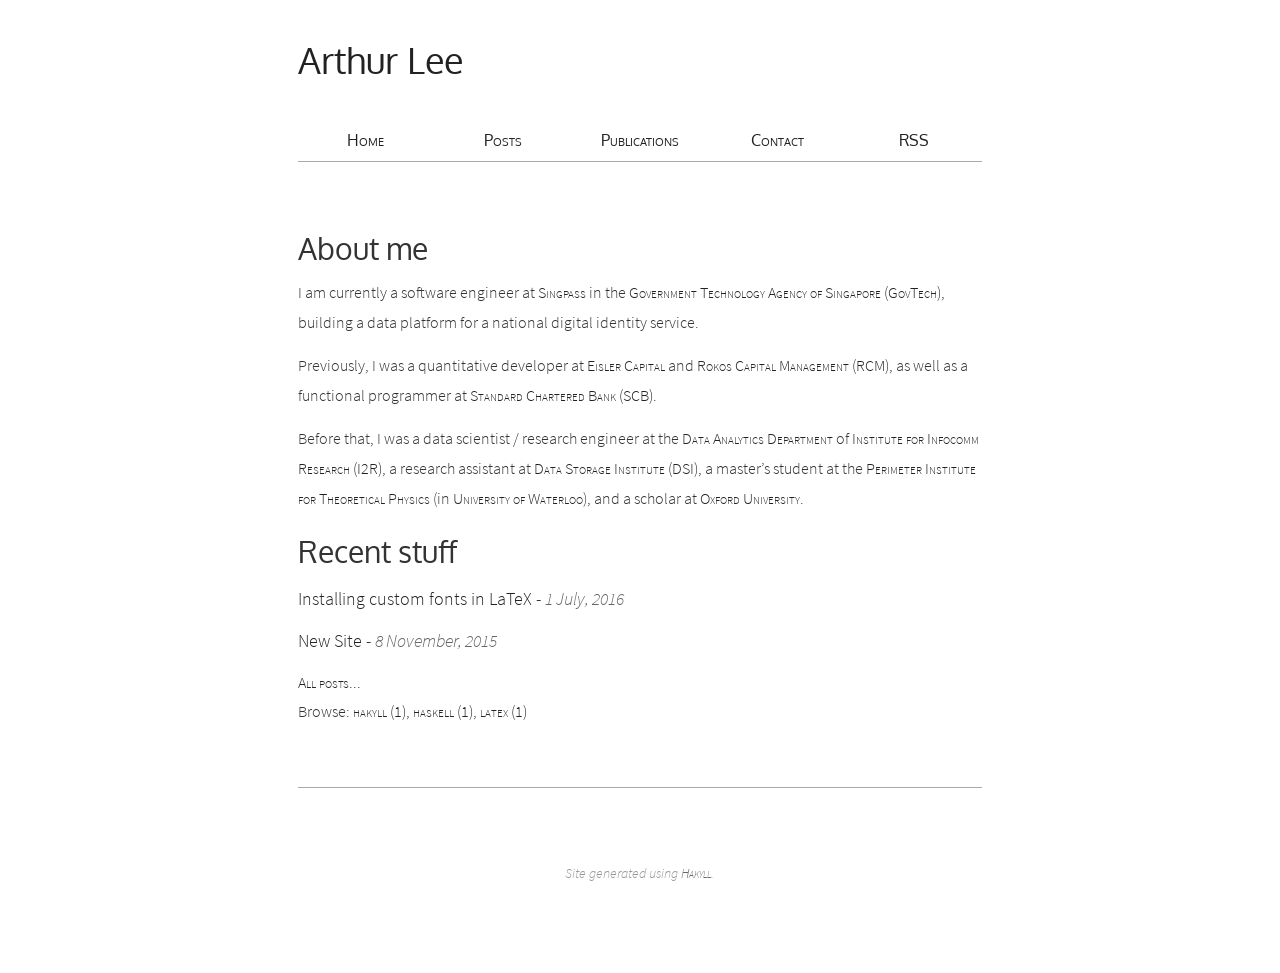
<file: index.html>
<!DOCTYPE html>
<html>
  <head>
    <meta name="viewport" content="width=device-width, initial-scale=1.0" />
    <meta http-equiv="Content-Type" content="text/html; charset=UTF-8" />
    <meta name="description" content="Arthur's homepage." />
    <meta name="keywords" content="Arthur Lee, Lee Yirun Arthur, Arthur Li, homepage, blog, tech, programming, coding, data, data analytics, data science, software, engineering, haskell, python, i2r, oxford, waterloo, Singapore" />
    <title>Arthur’s homepage - Arthur</title>
    <link rel="stylesheet" type="text/css" href="./css/bootstrap.min.css" />
    <link rel="stylesheet" type="text/css" href="./css/core.css" />
    <link rel="image_src" href="./favicon.ico" />
    <link rel="alternate" type="application/rss+xml" title="arthur.li" href="./rss.xml" />
    <!-- Google Analytics -->
    <script type="text/javascript">
      (function(i,s,o,g,r,a,m){i['GoogleAnalyticsObject']=r;i[r]=i[r]||function(){
      (i[r].q=i[r].q||[]).push(arguments)},i[r].l=1*new Date();a=s.createElement(o),
      m=s.getElementsByTagName(o)[0];a.async=1;a.src=g;m.parentNode.insertBefore(a,m)
      })(window,document,'script','//www.google-analytics.com/analytics.js','ga');

      ga('create', 'UA-69868233-1', 'auto');
      ga('send', 'pageview');
    </script>
  </head>

  <body>
    <div class="container">
      <div class="row head">
        <div class="col-lg-8 col-lg-offset-2">
          <div class="page-header">
            <h1>
              <a href="./">Arthur Lee
              </a>
            </h1>
          </div>
          <ul class="nav nav-pills header">
            <li>
              <a href="./">Home</a>
            </li>
            <li>
              <a href="./posts.html">Posts</a>
            </li>
            <li>
              <a href="./publications.html">Publications</a>
            </li>
            <li>
              <a href="./contact.html">Contact</a>
            </li>
            <li>
              <a href="./rss.xml">RSS</a>
            </li>
          </ul>
        </div>
      </div>
      <div class="row content">
        <div class="col-lg-8 col-lg-offset-2">
          <h2>About me</h2>
<p>
  I am currently a software engineer
  at <a href="https://www.singpass.gov.sg/">Singpass</a> in
  the <a href="https://www.tech.gov.sg/">Government Technology Agency of
  Singapore (GovTech)</a>, building a data platform for a national digital
  identity service.
</p>

<p>
  Previously, I was a quantitative developer
  at <a href="https://eislercapital.com/">Eisler Capital</a>
  and <a href="https://www.rokoscapital.com">Rokos Capital Management (RCM)</a>,
  as well as a functional programmer at <a href="https://www.sc.com/">Standard
  Chartered Bank (SCB)</a>.
</p>

<p>
  Before that, I was a data scientist / research engineer at
  the <a href="http://datam.i2r.a-star.edu.sg/">Data Analytics Department</a>
  of <a href="http://www.i2r.a-star.edu.sg/">Institute for Infocomm Research
  (I2R)</a>, a research assistant
  at <a href="http://www.dsi.a-star.edu.sg/">Data Storage Institute (DSI)</a>, a
  master&rsquo;s student at
  the <a href="https://www.perimeterinstitute.ca/">Perimeter Institute for
  Theoretical Physics</a> (in <a href="https://uwaterloo.ca/"> University of
  Waterloo</a>), and a scholar at <a href="http://www.physics.ox.ac.uk/">Oxford
  University</a>.
</p>

<h2>Recent stuff</h2>
<ul class="posts">
  
  <li>
    <a href="./posts/2016-07-01-installing-latex-fonts.html">Installing custom fonts in LaTeX</a> - <em> 1 July, 2016</em>
  </li>
  
  <li>
    <a href="./posts/2015-11-08-new-site.html">New Site</a> - <em> 8 November, 2015</em>
  </li>
  
</ul>

<a href="./posts.html">All posts...</a>
<p>
    Browse: <a href="./tags/hakyll.html" rel="tag">hakyll (1)</a>, <a href="./tags/haskell.html" rel="tag">haskell (1)</a>, <a href="./tags/latex.html" rel="tag">latex (1)</a>
</p>

        </div>
      </div>
      <div class="row footer">
        <div class="col-lg-8 col-lg-offset-2">
          <div class="bottom">
            Site generated using <a href="http://jaspervdj.be/hakyll/">Hakyll</a>.
          </div>
        </div>
      </div>
    </div>
  </body>
</html>
</file>
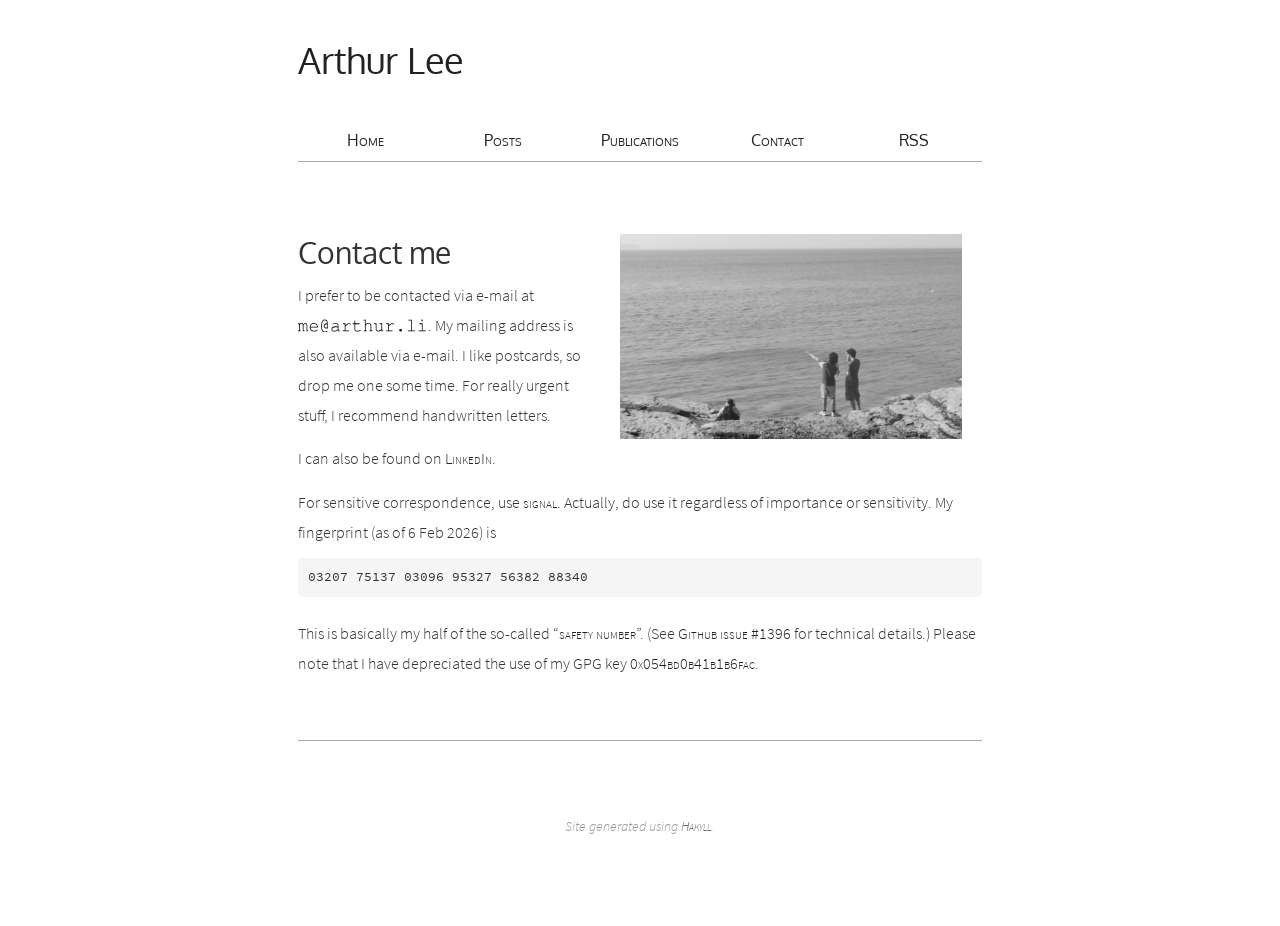
<file: contact.html>
<!DOCTYPE html>
<html>
  <head>
    <meta name="viewport" content="width=device-width, initial-scale=1.0" />
    <meta http-equiv="Content-Type" content="text/html; charset=UTF-8" />
    <meta name="description" content="Arthur's homepage." />
    <meta name="keywords" content="Arthur Lee, Lee Yirun Arthur, Arthur Li, homepage, blog, tech, programming, coding, data, data analytics, data science, software, engineering, haskell, python, i2r, oxford, waterloo, Singapore" />
    <title>Contact - Arthur</title>
    <link rel="stylesheet" type="text/css" href="./css/bootstrap.min.css" />
    <link rel="stylesheet" type="text/css" href="./css/core.css" />
    <link rel="image_src" href="./favicon.ico" />
    <link rel="alternate" type="application/rss+xml" title="arthur.li" href="./rss.xml" />
    <!-- Google Analytics -->
    <script type="text/javascript">
      (function(i,s,o,g,r,a,m){i['GoogleAnalyticsObject']=r;i[r]=i[r]||function(){
      (i[r].q=i[r].q||[]).push(arguments)},i[r].l=1*new Date();a=s.createElement(o),
      m=s.getElementsByTagName(o)[0];a.async=1;a.src=g;m.parentNode.insertBefore(a,m)
      })(window,document,'script','//www.google-analytics.com/analytics.js','ga');

      ga('create', 'UA-69868233-1', 'auto');
      ga('send', 'pageview');
    </script>
  </head>

  <body>
    <div class="container">
      <div class="row head">
        <div class="col-lg-8 col-lg-offset-2">
          <div class="page-header">
            <h1>
              <a href="./">Arthur Lee
              </a>
            </h1>
          </div>
          <ul class="nav nav-pills header">
            <li>
              <a href="./">Home</a>
            </li>
            <li>
              <a href="./posts.html">Posts</a>
            </li>
            <li>
              <a href="./publications.html">Publications</a>
            </li>
            <li>
              <a href="./contact.html">Contact</a>
            </li>
            <li>
              <a href="./rss.xml">RSS</a>
            </li>
          </ul>
        </div>
      </div>
      <div class="row content">
        <div class="col-lg-8 col-lg-offset-2">
          <p><img alt src="./images/main-arthur.jpg" style="float: right; margin: 20px; width: 50%" /></p>
<h2 id="contact-me">Contact me</h2>
<p>I prefer to be contacted via e-mail at <img alt="email address as image" style="margin-bottom:0.25em;" src="./images/main-email.svg" />. My mailing
address is also available via e-mail. I like postcards, so drop me one some
time. For really urgent stuff, I recommend handwritten letters.</p>
<p>I can also be found on <a href="https://www.linkedin.com/in/leeyr">LinkedIn</a>.</p>
<p>For sensitive correspondence, use <a href="https://signal.org/">signal</a>. Actually, do use it
regardless of importance or sensitivity. My fingerprint (as of 6 Feb 2026) is</p>
<pre><code>03207 75137 03096 95327 56382 88340</code></pre>
<p>This is basically my half of the so-called
“<a href="https://signal.org/blog/safety-number-updates/">safety number</a>”.
(See <a href="https://github.com/WhisperSystems/Signal-iOS/issues/1396#issuecomment-254306783">Github issue #1396</a> for technical details.)
Please note that I have depreciated the use of my GPG
key <a href="https://pgp.mit.edu/pks/lookup?op=vindex&amp;search=0x054BD0B41B1B6FAC">0x054bd0b41b1b6fac</a>.</p>
        </div>
      </div>
      <div class="row footer">
        <div class="col-lg-8 col-lg-offset-2">
          <div class="bottom">
            Site generated using <a href="http://jaspervdj.be/hakyll/">Hakyll</a>.
          </div>
        </div>
      </div>
    </div>
  </body>
</html>
</file>
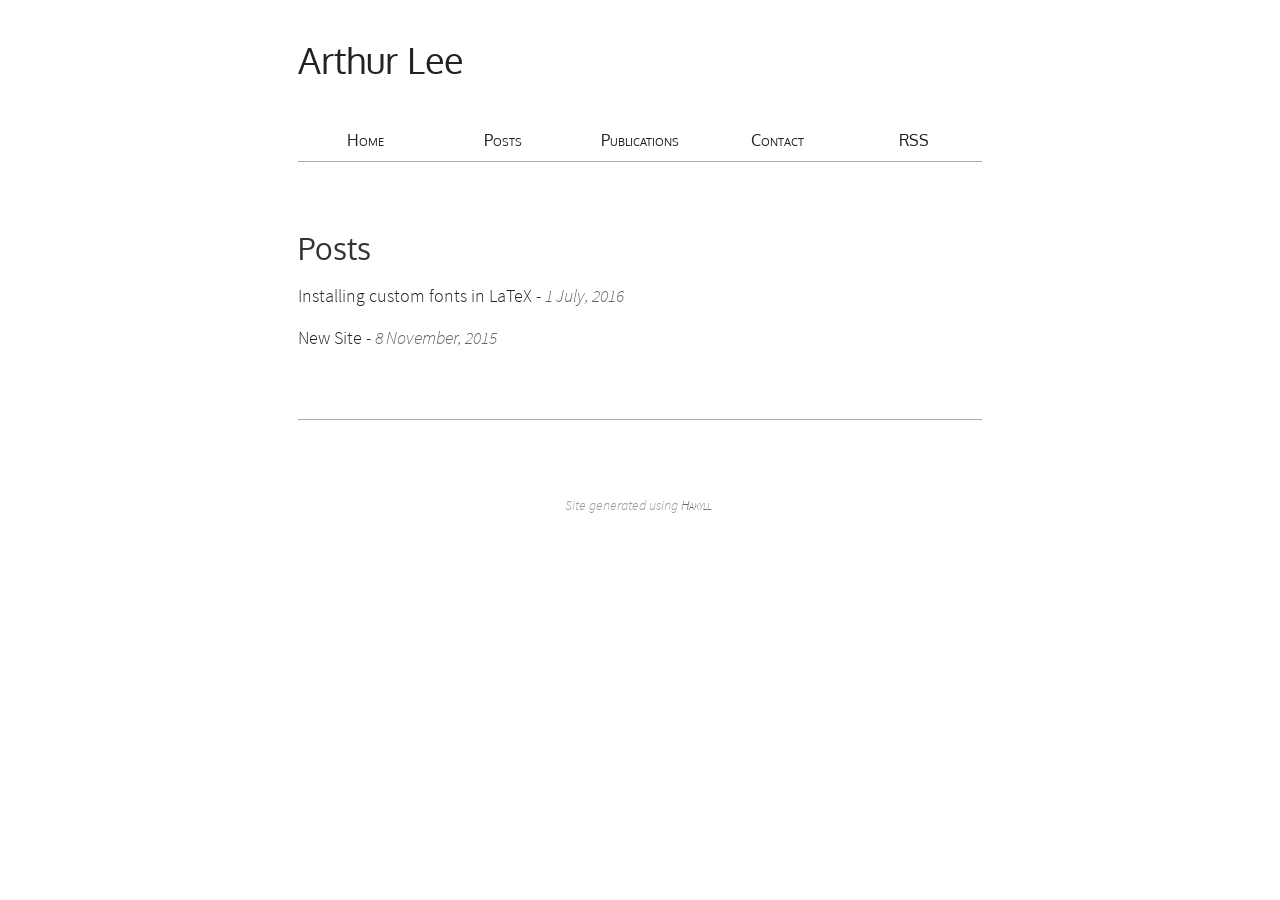
<file: posts.html>
<!DOCTYPE html>
<html>
  <head>
    <meta name="viewport" content="width=device-width, initial-scale=1.0" />
    <meta http-equiv="Content-Type" content="text/html; charset=UTF-8" />
    <meta name="description" content="Arthur's homepage." />
    <meta name="keywords" content="Arthur Lee, Lee Yirun Arthur, Arthur Li, homepage, blog, tech, programming, coding, data, data analytics, data science, software, engineering, haskell, python, i2r, oxford, waterloo, Singapore" />
    <title>Posts - Arthur</title>
    <link rel="stylesheet" type="text/css" href="./css/bootstrap.min.css" />
    <link rel="stylesheet" type="text/css" href="./css/core.css" />
    <link rel="image_src" href="./favicon.ico" />
    <link rel="alternate" type="application/rss+xml" title="arthur.li" href="./rss.xml" />
    <!-- Google Analytics -->
    <script type="text/javascript">
      (function(i,s,o,g,r,a,m){i['GoogleAnalyticsObject']=r;i[r]=i[r]||function(){
      (i[r].q=i[r].q||[]).push(arguments)},i[r].l=1*new Date();a=s.createElement(o),
      m=s.getElementsByTagName(o)[0];a.async=1;a.src=g;m.parentNode.insertBefore(a,m)
      })(window,document,'script','//www.google-analytics.com/analytics.js','ga');

      ga('create', 'UA-69868233-1', 'auto');
      ga('send', 'pageview');
    </script>
  </head>

  <body>
    <div class="container">
      <div class="row head">
        <div class="col-lg-8 col-lg-offset-2">
          <div class="page-header">
            <h1>
              <a href="./">Arthur Lee
              </a>
            </h1>
          </div>
          <ul class="nav nav-pills header">
            <li>
              <a href="./">Home</a>
            </li>
            <li>
              <a href="./posts.html">Posts</a>
            </li>
            <li>
              <a href="./publications.html">Publications</a>
            </li>
            <li>
              <a href="./contact.html">Contact</a>
            </li>
            <li>
              <a href="./rss.xml">RSS</a>
            </li>
          </ul>
        </div>
      </div>
      <div class="row content">
        <div class="col-lg-8 col-lg-offset-2">
          <h2>Posts</h2>
<ul class="posts">
  
  <li>
    <a href="./posts/2016-07-01-installing-latex-fonts.html">Installing custom fonts in LaTeX</a> - <em> 1 July, 2016</em>
  </li>
  
  <li>
    <a href="./posts/2015-11-08-new-site.html">New Site</a> - <em> 8 November, 2015</em>
  </li>
  
</ul>

        </div>
      </div>
      <div class="row footer">
        <div class="col-lg-8 col-lg-offset-2">
          <div class="bottom">
            Site generated using <a href="http://jaspervdj.be/hakyll/">Hakyll</a>.
          </div>
        </div>
      </div>
    </div>
  </body>
</html>
</file>
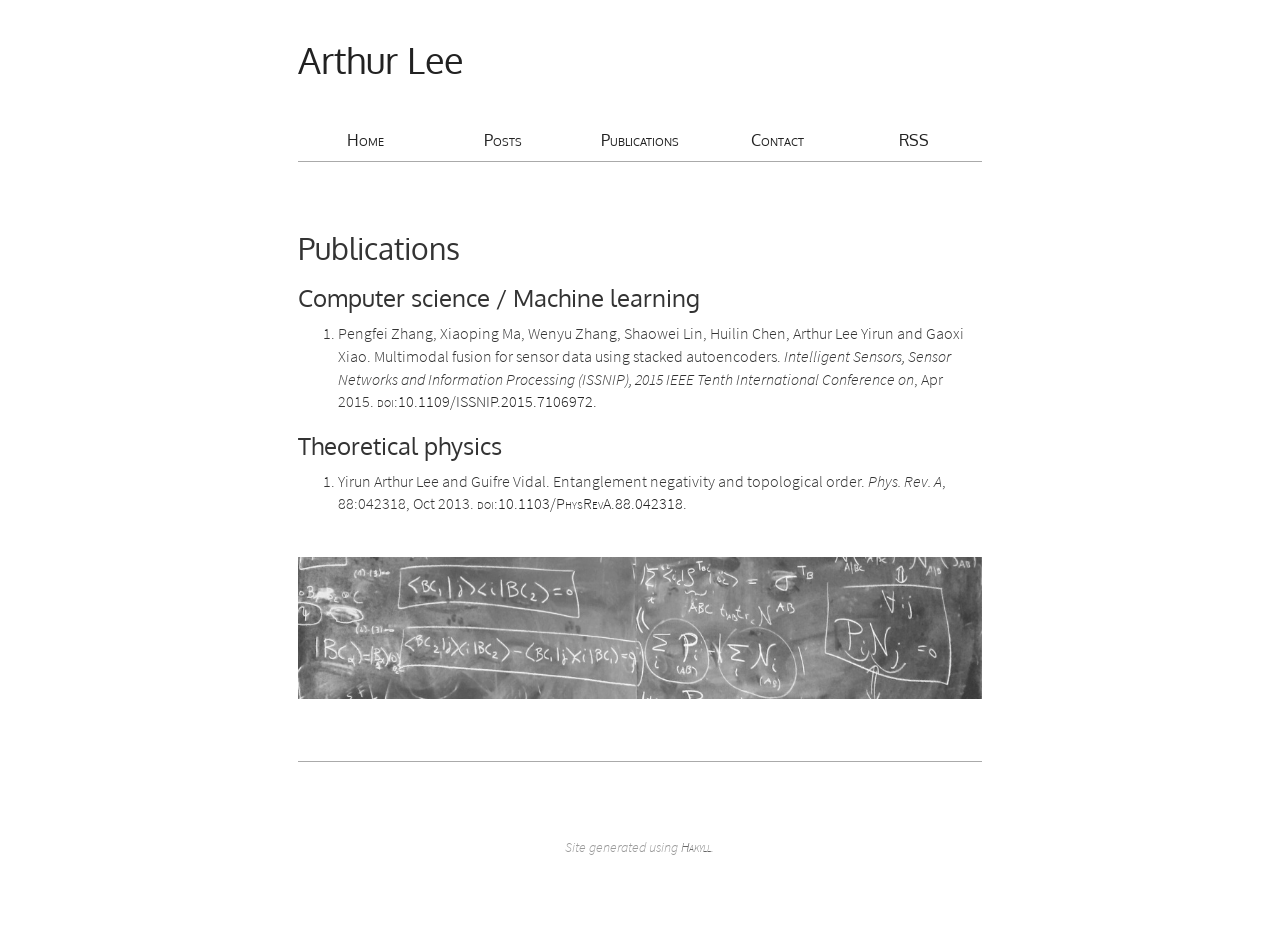
<file: publications.html>
<!DOCTYPE html>
<html>
  <head>
    <meta name="viewport" content="width=device-width, initial-scale=1.0" />
    <meta http-equiv="Content-Type" content="text/html; charset=UTF-8" />
    <meta name="description" content="Arthur's homepage." />
    <meta name="keywords" content="Arthur Lee, Lee Yirun Arthur, Arthur Li, homepage, blog, tech, programming, coding, data, data analytics, data science, software, engineering, haskell, python, i2r, oxford, waterloo, Singapore" />
    <title>Publications - Arthur</title>
    <link rel="stylesheet" type="text/css" href="./css/bootstrap.min.css" />
    <link rel="stylesheet" type="text/css" href="./css/core.css" />
    <link rel="image_src" href="./favicon.ico" />
    <link rel="alternate" type="application/rss+xml" title="arthur.li" href="./rss.xml" />
    <!-- Google Analytics -->
    <script type="text/javascript">
      (function(i,s,o,g,r,a,m){i['GoogleAnalyticsObject']=r;i[r]=i[r]||function(){
      (i[r].q=i[r].q||[]).push(arguments)},i[r].l=1*new Date();a=s.createElement(o),
      m=s.getElementsByTagName(o)[0];a.async=1;a.src=g;m.parentNode.insertBefore(a,m)
      })(window,document,'script','//www.google-analytics.com/analytics.js','ga');

      ga('create', 'UA-69868233-1', 'auto');
      ga('send', 'pageview');
    </script>
  </head>

  <body>
    <div class="container">
      <div class="row head">
        <div class="col-lg-8 col-lg-offset-2">
          <div class="page-header">
            <h1>
              <a href="./">Arthur Lee
              </a>
            </h1>
          </div>
          <ul class="nav nav-pills header">
            <li>
              <a href="./">Home</a>
            </li>
            <li>
              <a href="./posts.html">Posts</a>
            </li>
            <li>
              <a href="./publications.html">Publications</a>
            </li>
            <li>
              <a href="./contact.html">Contact</a>
            </li>
            <li>
              <a href="./rss.xml">RSS</a>
            </li>
          </ul>
        </div>
      </div>
      <div class="row content">
        <div class="col-lg-8 col-lg-offset-2">
          <h2 id="publications">Publications</h2>
<h3 id="computer-science-machine-learning">Computer science / Machine learning</h3>
<ol type="1">
<li>Pengfei Zhang, Xiaoping Ma, Wenyu Zhang, Shaowei Lin, Huilin Chen, Arthur Lee Yirun and Gaoxi Xiao.
Multimodal fusion for sensor data using stacked autoencoders.
<em>Intelligent Sensors, Sensor Networks and Information Processing (ISSNIP), 2015 IEEE Tenth International Conference on</em>,
Apr 2015.
<a href="http://dx.doi.org/10.1109/ISSNIP.2015.7106972" title="link to article">doi:10.1109/ISSNIP.2015.7106972</a>.</li>
</ol>
<h3 id="theoretical-physics">Theoretical physics</h3>
<ol type="1">
<li>Yirun Arthur Lee and Guifre Vidal.
Entanglement negativity and topological order.
<em>Phys. Rev. A</em>, 88:042318,
Oct 2013.
<a href="http://link.aps.org/doi/10.1103/PhysRevA.88.042318" title="link to article">doi:10.1103/PhysRevA.88.042318</a>.</li>
</ol>
<p><br />
<img alt src="./images/main-blackboard.jpg" style="width: 100%;" /></p>
        </div>
      </div>
      <div class="row footer">
        <div class="col-lg-8 col-lg-offset-2">
          <div class="bottom">
            Site generated using <a href="http://jaspervdj.be/hakyll/">Hakyll</a>.
          </div>
        </div>
      </div>
    </div>
  </body>
</html>
</file>
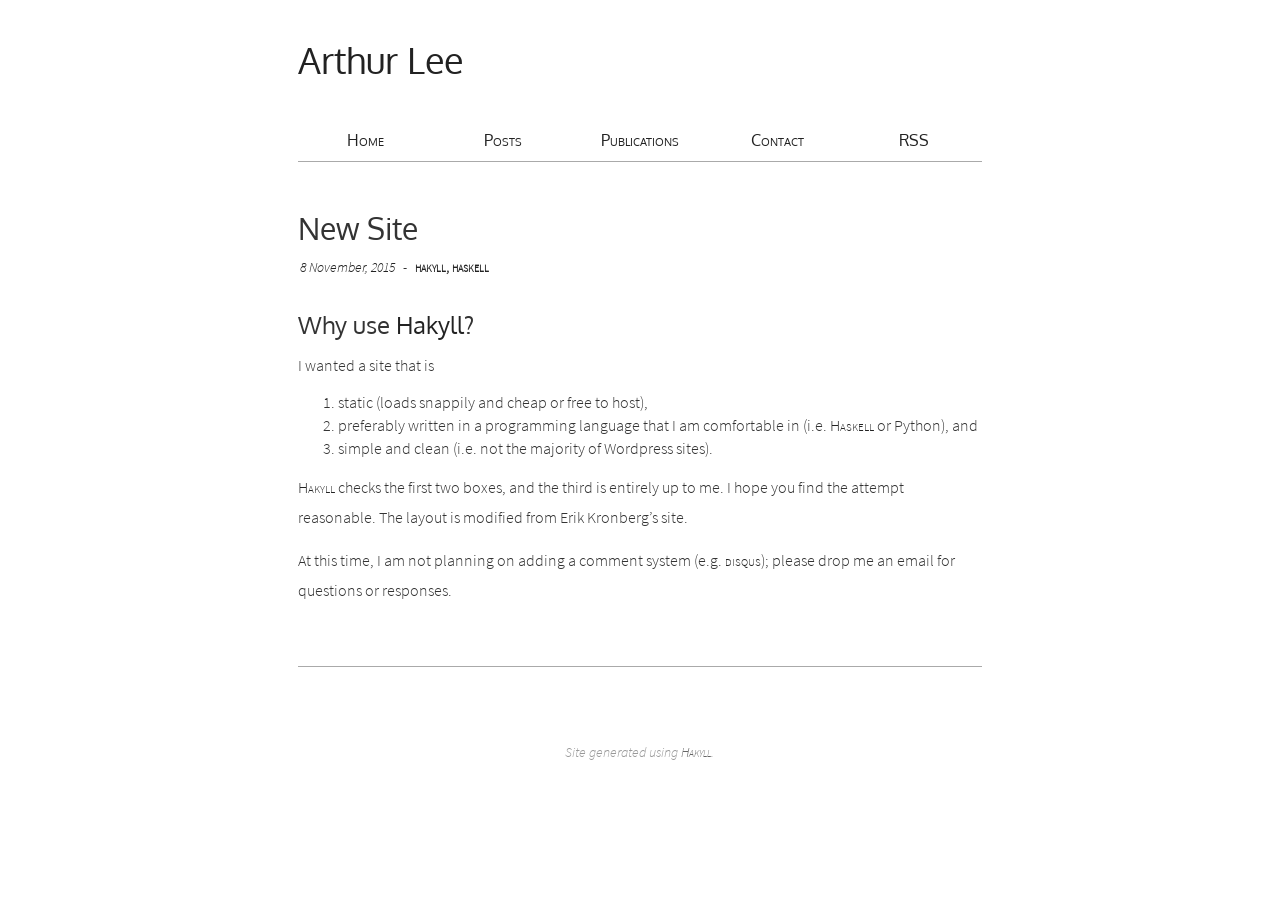
<file: posts/2015-11-08-new-site.html>
<!DOCTYPE html>
<html>
  <head>
    <meta name="viewport" content="width=device-width, initial-scale=1.0" />
    <meta http-equiv="Content-Type" content="text/html; charset=UTF-8" />
    <meta name="description" content="Arthur's homepage." />
    <meta name="keywords" content="Arthur Lee, Lee Yirun Arthur, Arthur Li, homepage, blog, tech, programming, coding, data, data analytics, data science, software, engineering, haskell, python, i2r, oxford, waterloo, Singapore" />
    <title>New Site - Arthur</title>
    <link rel="stylesheet" type="text/css" href="../css/bootstrap.min.css" />
    <link rel="stylesheet" type="text/css" href="../css/core.css" />
    <link rel="image_src" href="../favicon.ico" />
    <link rel="alternate" type="application/rss+xml" title="arthur.li" href="../rss.xml" />
    <!-- Google Analytics -->
    <script type="text/javascript">
      (function(i,s,o,g,r,a,m){i['GoogleAnalyticsObject']=r;i[r]=i[r]||function(){
      (i[r].q=i[r].q||[]).push(arguments)},i[r].l=1*new Date();a=s.createElement(o),
      m=s.getElementsByTagName(o)[0];a.async=1;a.src=g;m.parentNode.insertBefore(a,m)
      })(window,document,'script','//www.google-analytics.com/analytics.js','ga');

      ga('create', 'UA-69868233-1', 'auto');
      ga('send', 'pageview');
    </script>
  </head>

  <body>
    <div class="container">
      <div class="row head">
        <div class="col-lg-8 col-lg-offset-2">
          <div class="page-header">
            <h1>
              <a href="../">Arthur Lee
              </a>
            </h1>
          </div>
          <ul class="nav nav-pills header">
            <li>
              <a href="../">Home</a>
            </li>
            <li>
              <a href="../posts.html">Posts</a>
            </li>
            <li>
              <a href="../publications.html">Publications</a>
            </li>
            <li>
              <a href="../contact.html">Contact</a>
            </li>
            <li>
              <a href="../rss.xml">RSS</a>
            </li>
          </ul>
        </div>
      </div>
      <div class="row content">
        <div class="col-lg-8 col-lg-offset-2">
          <div class="post">
  <article>
    <header>
      <h2 class="post-title">New Site</h2>
      <p class="metadata">
        <span class="date"> 8 November, 2015</span> - <span class="tags"><a title="All pages tagged 'hakyll'." href="../tags/hakyll.html" rel="tag">hakyll</a>, <a title="All pages tagged 'haskell'." href="../tags/haskell.html" rel="tag">haskell</a></span>
      </p>
    </header>
    <h3 id="why-use-hakyllhakyll">Why use <a href="http://jaspervdj.be/hakyll/">Hakyll</a>?</h3>
<p>I wanted a site that is</p>
<ol type="1">
<li>static (loads snappily and cheap or free to host),</li>
<li>preferably written in a programming language that I am comfortable in
(i.e. <a href="https://www.haskell.org/">Haskell</a> or Python), and</li>
<li>simple and clean (i.e. not the majority of Wordpress sites).</li>
</ol>
<p><a href="http://jaspervdj.be/hakyll/">Hakyll</a> checks the first two boxes, and the third is entirely up to
me. I hope you find the attempt reasonable. The layout is modified from Erik
Kronberg’s site.</p>
<p>At this time, I am not planning on adding a comment system
(e.g. <a href="https://disqus.com/">disqus</a>); please drop me an email for questions or responses.</p>
  </article>
</div>
        </div>
      </div>
      <div class="row footer">
        <div class="col-lg-8 col-lg-offset-2">
          <div class="bottom">
            Site generated using <a href="http://jaspervdj.be/hakyll/">Hakyll</a>.
          </div>
        </div>
      </div>
    </div>
  </body>
</html>
</file>
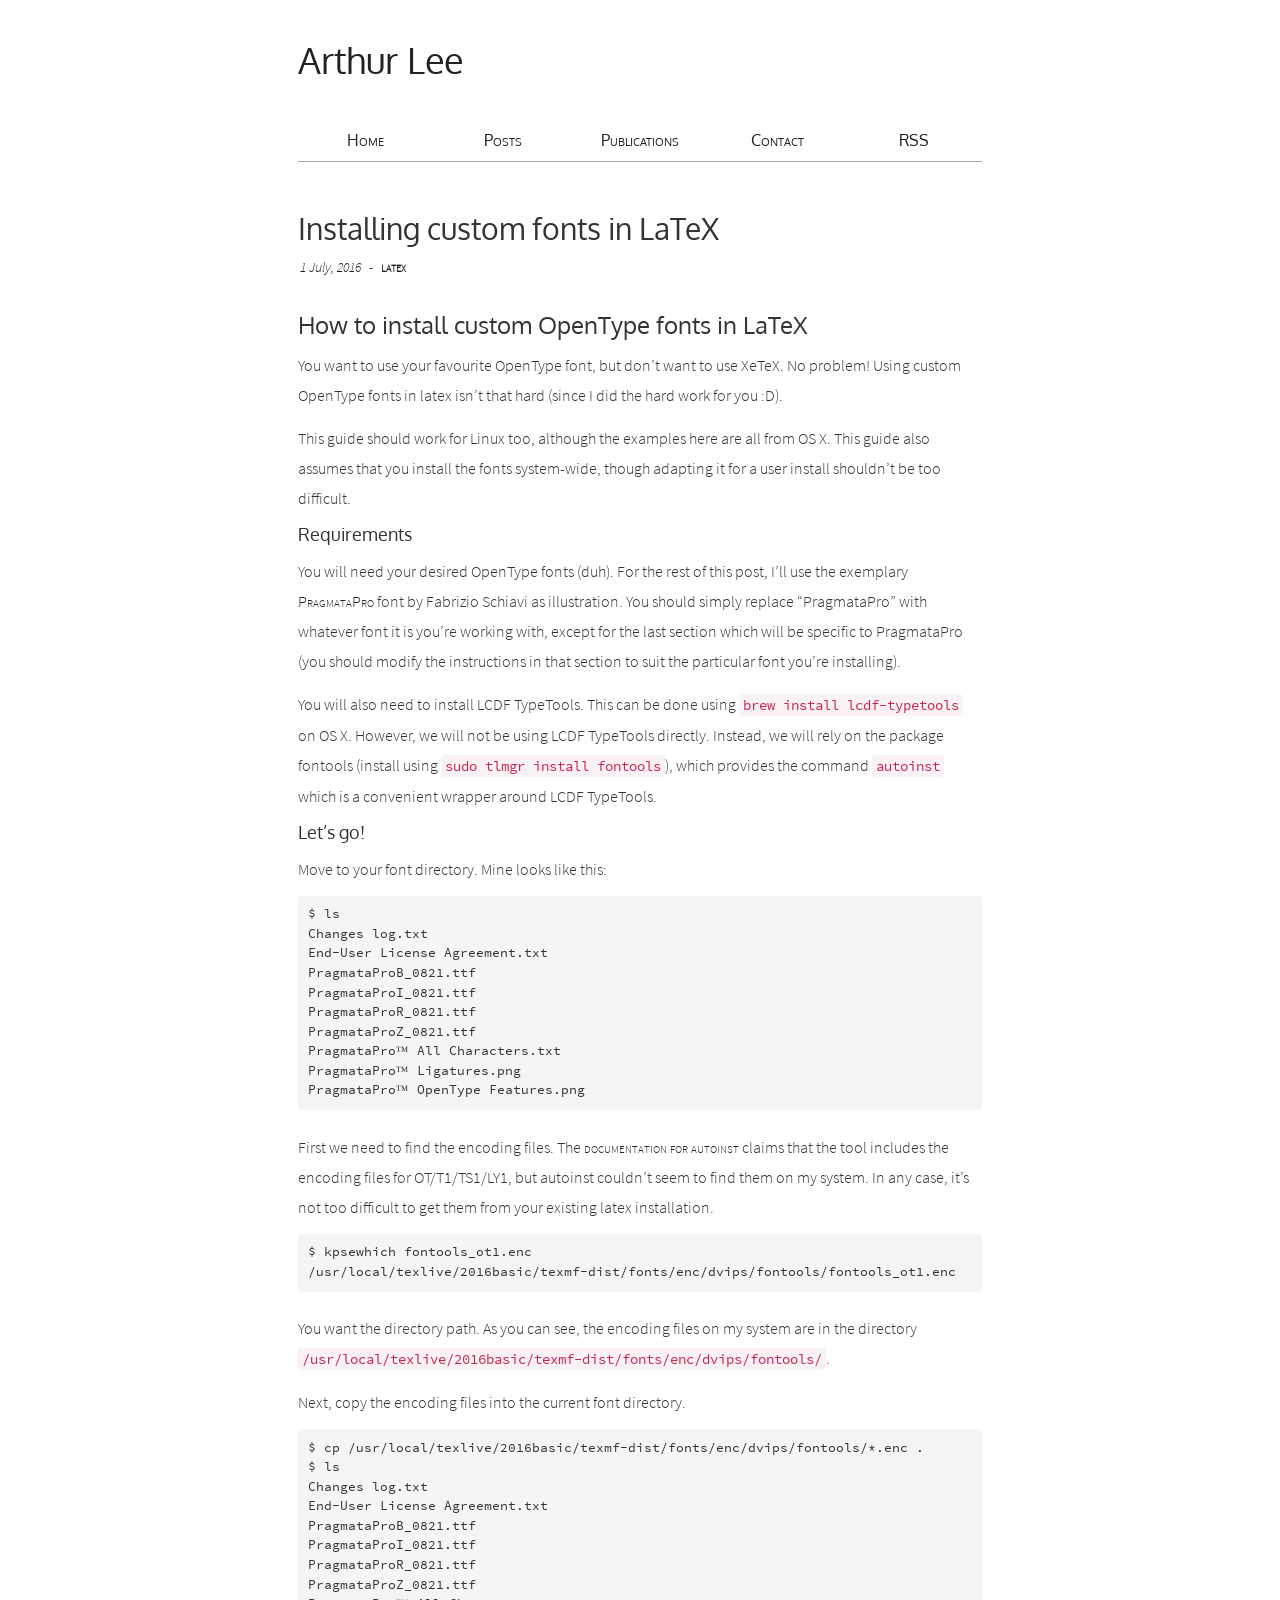
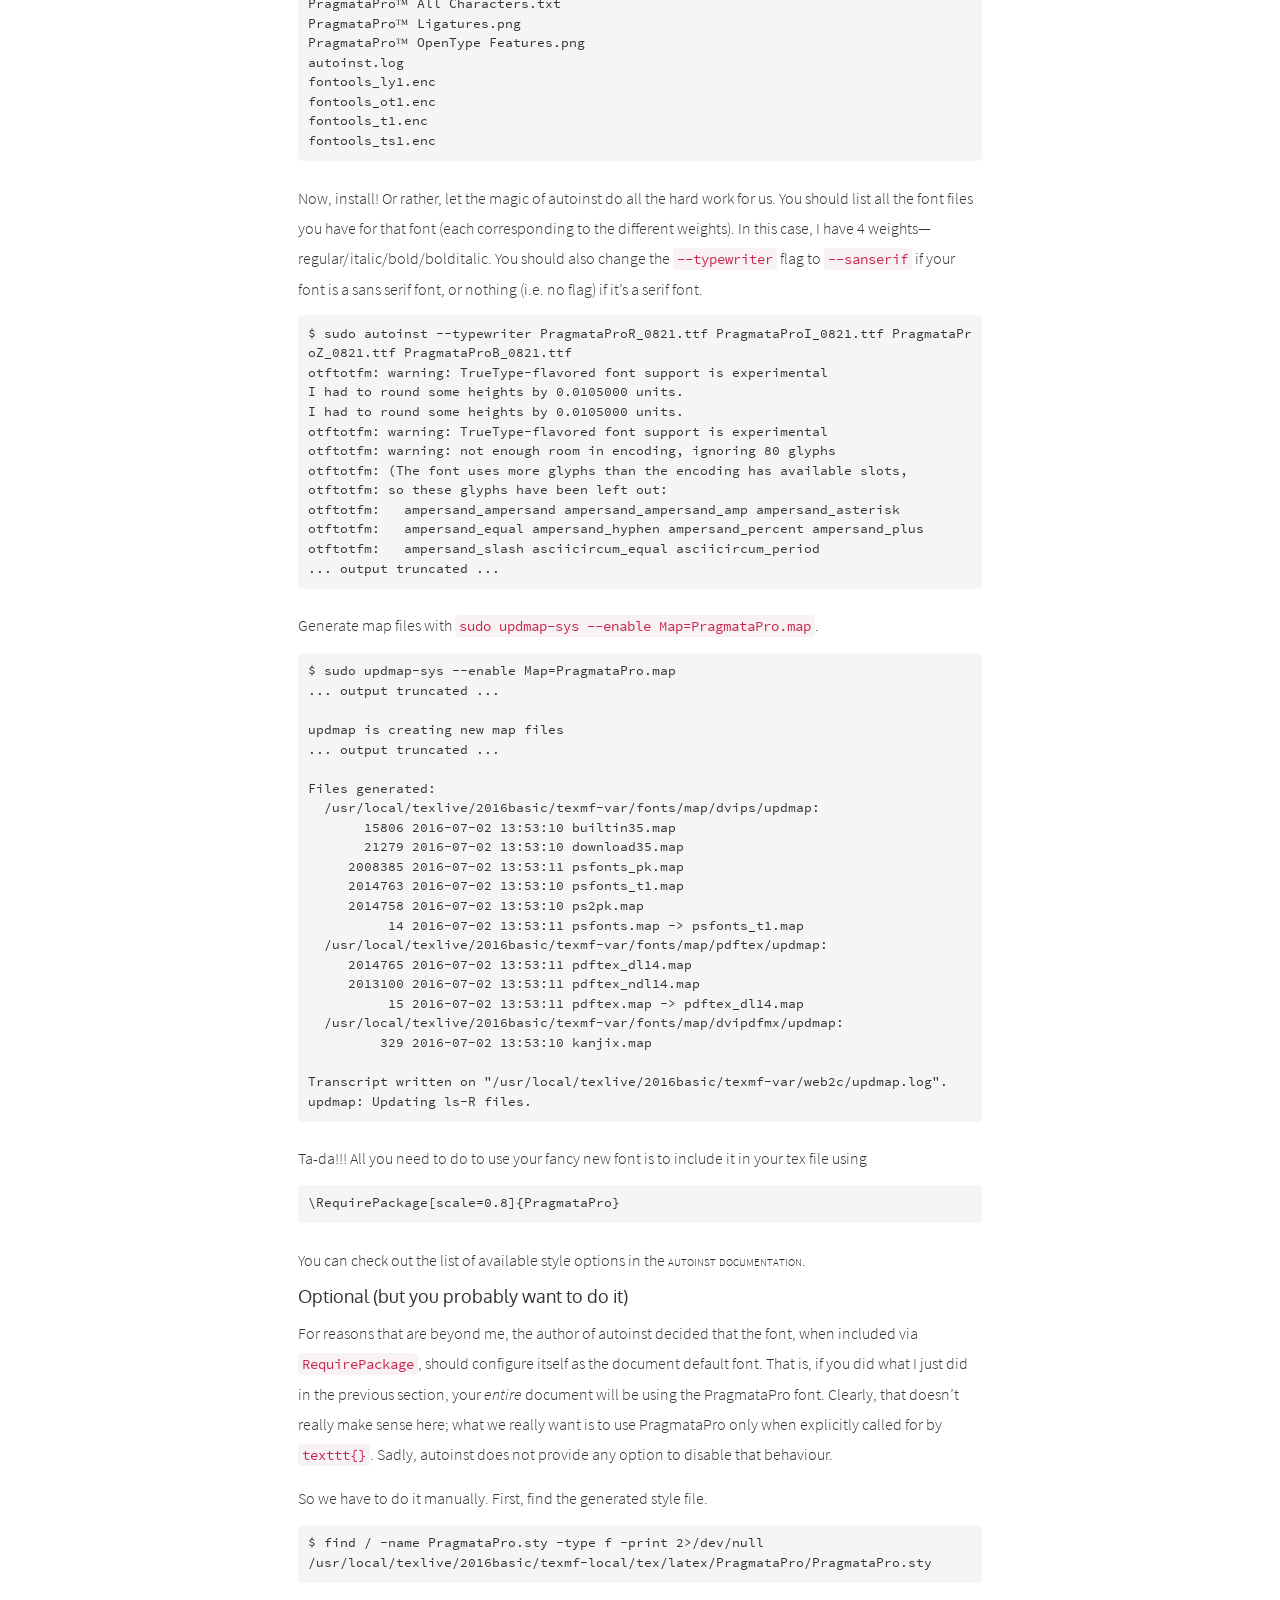
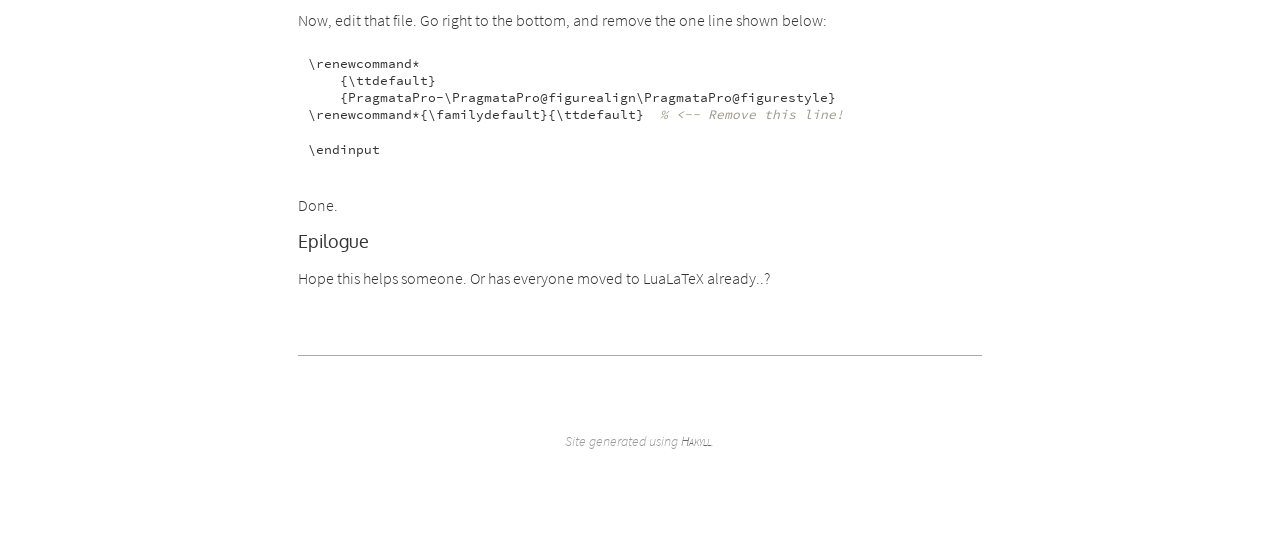
<file: posts/2016-07-01-installing-latex-fonts.html>
<!DOCTYPE html>
<html>
  <head>
    <meta name="viewport" content="width=device-width, initial-scale=1.0" />
    <meta http-equiv="Content-Type" content="text/html; charset=UTF-8" />
    <meta name="description" content="Arthur's homepage." />
    <meta name="keywords" content="Arthur Lee, Lee Yirun Arthur, Arthur Li, homepage, blog, tech, programming, coding, data, data analytics, data science, software, engineering, haskell, python, i2r, oxford, waterloo, Singapore" />
    <title>Installing custom fonts in LaTeX - Arthur</title>
    <link rel="stylesheet" type="text/css" href="../css/bootstrap.min.css" />
    <link rel="stylesheet" type="text/css" href="../css/core.css" />
    <link rel="image_src" href="../favicon.ico" />
    <link rel="alternate" type="application/rss+xml" title="arthur.li" href="../rss.xml" />
    <!-- Google Analytics -->
    <script type="text/javascript">
      (function(i,s,o,g,r,a,m){i['GoogleAnalyticsObject']=r;i[r]=i[r]||function(){
      (i[r].q=i[r].q||[]).push(arguments)},i[r].l=1*new Date();a=s.createElement(o),
      m=s.getElementsByTagName(o)[0];a.async=1;a.src=g;m.parentNode.insertBefore(a,m)
      })(window,document,'script','//www.google-analytics.com/analytics.js','ga');

      ga('create', 'UA-69868233-1', 'auto');
      ga('send', 'pageview');
    </script>
  </head>

  <body>
    <div class="container">
      <div class="row head">
        <div class="col-lg-8 col-lg-offset-2">
          <div class="page-header">
            <h1>
              <a href="../">Arthur Lee
              </a>
            </h1>
          </div>
          <ul class="nav nav-pills header">
            <li>
              <a href="../">Home</a>
            </li>
            <li>
              <a href="../posts.html">Posts</a>
            </li>
            <li>
              <a href="../publications.html">Publications</a>
            </li>
            <li>
              <a href="../contact.html">Contact</a>
            </li>
            <li>
              <a href="../rss.xml">RSS</a>
            </li>
          </ul>
        </div>
      </div>
      <div class="row content">
        <div class="col-lg-8 col-lg-offset-2">
          <div class="post">
  <article>
    <header>
      <h2 class="post-title">Installing custom fonts in LaTeX</h2>
      <p class="metadata">
        <span class="date"> 1 July, 2016</span> - <span class="tags"><a title="All pages tagged 'latex'." href="../tags/latex.html" rel="tag">latex</a></span>
      </p>
    </header>
    <h3 id="how-to-install-custom-opentype-fonts-in-latex">How to install custom OpenType fonts in LaTeX</h3>
<p>You want to use your favourite OpenType font, but don’t want to use XeTeX. No
problem! Using custom OpenType fonts in latex isn’t that hard (since I did the
hard work for you :D).</p>
<p>This guide should work for Linux too, although the examples here are all from OS
X. This guide also assumes that you install the fonts system-wide, though
adapting it for a user install shouldn’t be too difficult.</p>
<h4 id="requirements">Requirements</h4>
<p>You will need your desired OpenType fonts (duh). For the rest of this post, I’ll
use the exemplary <a href="http://www.fsd.it/shop/fonts/pragmatapro/">PragmataPro</a> font by Fabrizio Schiavi as
illustration. You should simply replace “PragmataPro” with whatever font it is
you’re working with, except for the last section which will be specific to
PragmataPro (you should modify the instructions in that section to suit the
particular font you’re installing).</p>
<p>You will also need to install LCDF TypeTools. This can be done using <code>brew install lcdf-typetools</code> on OS X. However, we will not be using LCDF TypeTools
directly. Instead, we will rely on the package fontools (install using <code>sudo tlmgr install fontools</code>), which provides the command <code>autoinst</code> which is a
convenient wrapper around LCDF TypeTools.</p>
<h4 id="lets-go">Let’s go!</h4>
<p>Move to your font directory. Mine looks like this:</p>
<pre><code>$ ls
Changes log.txt
End-User License Agreement.txt
PragmataProB_0821.ttf
PragmataProI_0821.ttf
PragmataProR_0821.ttf
PragmataProZ_0821.ttf
PragmataPro™ All Characters.txt
PragmataPro™ Ligatures.png
PragmataPro™ OpenType Features.png</code></pre>
<p>First we need to find the encoding files. The
<a href="http://mirrors.ctan.org/fonts/utilities/fontools/doc/autoinst.pdf">documentation for autoinst</a> claims that the tool includes the
encoding files for OT/T1/TS1/LY1, but autoinst couldn’t seem to find them on my
system. In any case, it’s not too difficult to get them from your existing latex
installation.</p>
<pre><code>$ kpsewhich fontools_ot1.enc
/usr/local/texlive/2016basic/texmf-dist/fonts/enc/dvips/fontools/fontools_ot1.enc</code></pre>
<p>You want the directory path. As you can see, the encoding files on my system are
in the directory
<code>/usr/local/texlive/2016basic/texmf-dist/fonts/enc/dvips/fontools/</code>.</p>
<p>Next, copy the encoding files into the current font directory.</p>
<pre><code>$ cp /usr/local/texlive/2016basic/texmf-dist/fonts/enc/dvips/fontools/*.enc .
$ ls
Changes log.txt
End-User License Agreement.txt
PragmataProB_0821.ttf
PragmataProI_0821.ttf
PragmataProR_0821.ttf
PragmataProZ_0821.ttf
PragmataPro™ All Characters.txt
PragmataPro™ Ligatures.png
PragmataPro™ OpenType Features.png
autoinst.log
fontools_ly1.enc
fontools_ot1.enc
fontools_t1.enc
fontools_ts1.enc</code></pre>
<p>Now, install! Or rather, let the magic of autoinst do all the hard work for us.
You should list all the font files you have for that font (each corresponding to
the different weights). In this case, I have 4
weights—regular/italic/bold/bolditalic. You should also change the
<code>--typewriter</code> flag to <code>--sanserif</code> if your font is a sans serif font, or
nothing (i.e. no flag) if it’s a serif font.</p>
<pre><code>$ sudo autoinst --typewriter PragmataProR_0821.ttf PragmataProI_0821.ttf PragmataProZ_0821.ttf PragmataProB_0821.ttf
otftotfm: warning: TrueType-flavored font support is experimental
I had to round some heights by 0.0105000 units.
I had to round some heights by 0.0105000 units.
otftotfm: warning: TrueType-flavored font support is experimental
otftotfm: warning: not enough room in encoding, ignoring 80 glyphs
otftotfm: (The font uses more glyphs than the encoding has available slots,
otftotfm: so these glyphs have been left out:
otftotfm:   ampersand_ampersand ampersand_ampersand_amp ampersand_asterisk
otftotfm:   ampersand_equal ampersand_hyphen ampersand_percent ampersand_plus
otftotfm:   ampersand_slash asciicircum_equal asciicircum_period
... output truncated ...</code></pre>
<p>Generate map files with <code>sudo updmap-sys --enable Map=PragmataPro.map</code>.</p>
<pre><code>$ sudo updmap-sys --enable Map=PragmataPro.map
... output truncated ...

updmap is creating new map files
... output truncated ...

Files generated:
  /usr/local/texlive/2016basic/texmf-var/fonts/map/dvips/updmap:
       15806 2016-07-02 13:53:10 builtin35.map
       21279 2016-07-02 13:53:10 download35.map
     2008385 2016-07-02 13:53:11 psfonts_pk.map
     2014763 2016-07-02 13:53:10 psfonts_t1.map
     2014758 2016-07-02 13:53:10 ps2pk.map
          14 2016-07-02 13:53:11 psfonts.map -&gt; psfonts_t1.map
  /usr/local/texlive/2016basic/texmf-var/fonts/map/pdftex/updmap:
     2014765 2016-07-02 13:53:11 pdftex_dl14.map
     2013100 2016-07-02 13:53:11 pdftex_ndl14.map
          15 2016-07-02 13:53:11 pdftex.map -&gt; pdftex_dl14.map
  /usr/local/texlive/2016basic/texmf-var/fonts/map/dvipdfmx/updmap:
         329 2016-07-02 13:53:10 kanjix.map

Transcript written on &quot;/usr/local/texlive/2016basic/texmf-var/web2c/updmap.log&quot;.
updmap: Updating ls-R files.</code></pre>
<p>Ta-da!!! All you need to do to use your fancy new font is to include it in your
tex file using</p>
<pre><code>\RequirePackage[scale=0.8]{PragmataPro}</code></pre>
<p>You can check out the list of available style options in the
<a href="http://mirrors.ctan.org/fonts/utilities/fontools/doc/autoinst.pdf">autoinst documentation</a>.</p>
<h4 id="optional-but-you-probably-want-to-do-it">Optional (but you probably want to do it)</h4>
<p>For reasons that are beyond me, the author of autoinst decided that the font,
when included via <code>RequirePackage</code>, should configure itself as the document
default font. That is, if you did what I just did in the previous section, your
<em>entire</em> document will be using the PragmataPro font. Clearly, that doesn’t
really make sense here; what we really want is to use PragmataPro only when
explicitly called for by <code>texttt{}</code>. Sadly, autoinst does not provide any option
to disable that behaviour.</p>
<p>So we have to do it manually. First, find the generated style file.</p>
<pre><code>$ find / -name PragmataPro.sty -type f -print 2&gt;/dev/null
/usr/local/texlive/2016basic/texmf-local/tex/latex/PragmataPro/PragmataPro.sty</code></pre>
<p>Now, edit that file. Go right to the bottom, and remove the one line shown below:</p>
<div class="sourceCode" id="cb8"><pre class="sourceCode latex"><code class="sourceCode latex"><span id="cb8-1"><a href="#cb8-1" aria-hidden="true" tabindex="-1"></a><span class="fu">\renewcommand*</span></span>
<span id="cb8-2"><a href="#cb8-2" aria-hidden="true" tabindex="-1"></a>    {<span class="ex">\ttdefault</span>}</span>
<span id="cb8-3"><a href="#cb8-3" aria-hidden="true" tabindex="-1"></a>    {PragmataPro-<span class="fu">\PragmataPro@figurealign\PragmataPro@figurestyle</span>}</span>
<span id="cb8-4"><a href="#cb8-4" aria-hidden="true" tabindex="-1"></a><span class="fu">\renewcommand*</span>{<span class="ex">\familydefault</span>}{<span class="fu">\ttdefault</span>}  <span class="co">% &lt;-- Remove this line!</span></span>
<span id="cb8-5"><a href="#cb8-5" aria-hidden="true" tabindex="-1"></a></span>
<span id="cb8-6"><a href="#cb8-6" aria-hidden="true" tabindex="-1"></a><span class="fu">\endinput</span></span></code></pre></div>
<p>Done.</p>
<h4 id="epilogue">Epilogue</h4>
<p>Hope this helps someone. Or has everyone moved to LuaLaTeX already..?</p>
  </article>
</div>
        </div>
      </div>
      <div class="row footer">
        <div class="col-lg-8 col-lg-offset-2">
          <div class="bottom">
            Site generated using <a href="http://jaspervdj.be/hakyll/">Hakyll</a>.
          </div>
        </div>
      </div>
    </div>
  </body>
</html>
</file>
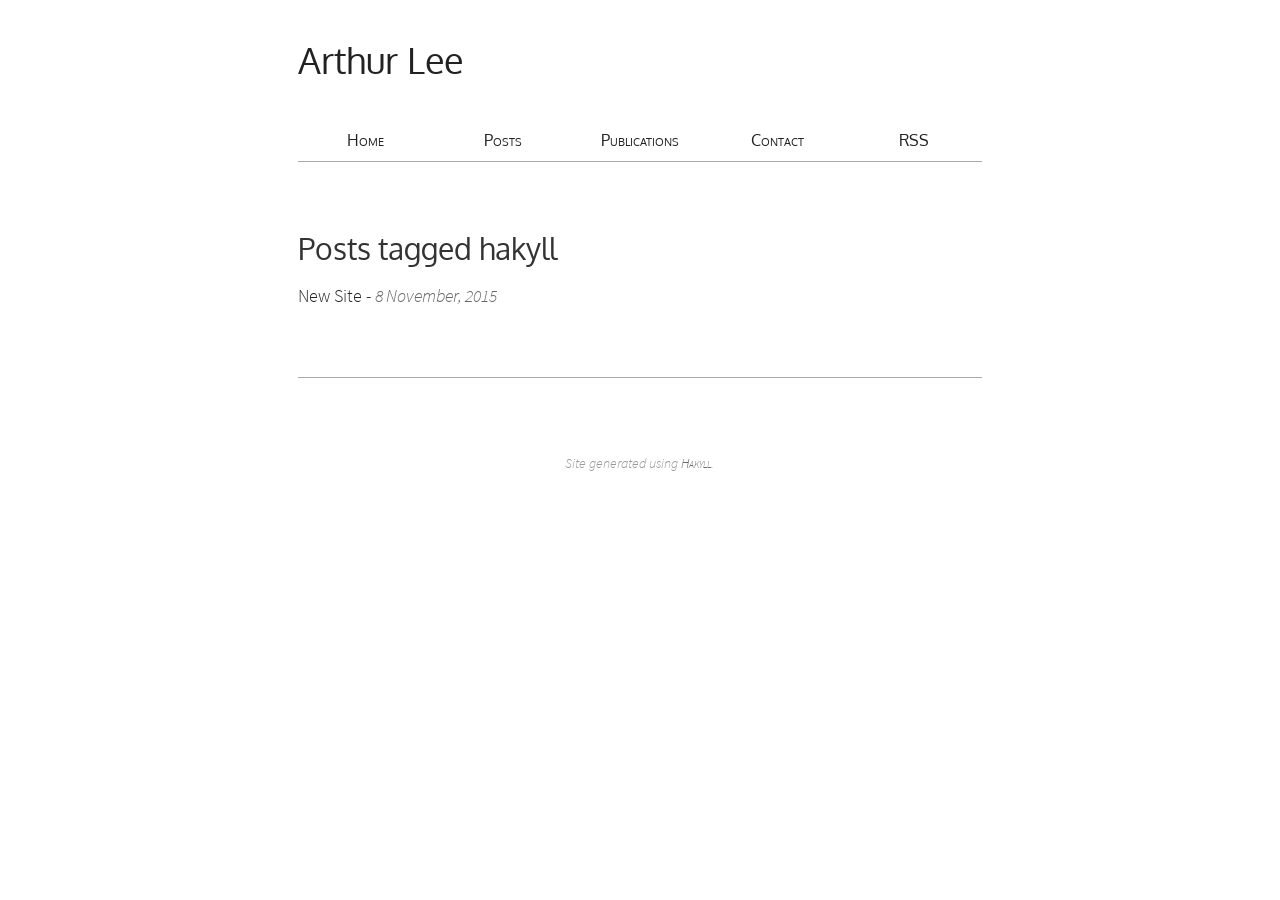
<file: tags/hakyll.html>
<!DOCTYPE html>
<html>
  <head>
    <meta name="viewport" content="width=device-width, initial-scale=1.0" />
    <meta http-equiv="Content-Type" content="text/html; charset=UTF-8" />
    <meta name="description" content="Arthur's homepage." />
    <meta name="keywords" content="Arthur Lee, Lee Yirun Arthur, Arthur Li, homepage, blog, tech, programming, coding, data, data analytics, data science, software, engineering, haskell, python, i2r, oxford, waterloo, Singapore" />
    <title>Posts tagged hakyll - Arthur</title>
    <link rel="stylesheet" type="text/css" href="../css/bootstrap.min.css" />
    <link rel="stylesheet" type="text/css" href="../css/core.css" />
    <link rel="image_src" href="../favicon.ico" />
    <link rel="alternate" type="application/rss+xml" title="arthur.li" href="../rss.xml" />
    <!-- Google Analytics -->
    <script type="text/javascript">
      (function(i,s,o,g,r,a,m){i['GoogleAnalyticsObject']=r;i[r]=i[r]||function(){
      (i[r].q=i[r].q||[]).push(arguments)},i[r].l=1*new Date();a=s.createElement(o),
      m=s.getElementsByTagName(o)[0];a.async=1;a.src=g;m.parentNode.insertBefore(a,m)
      })(window,document,'script','//www.google-analytics.com/analytics.js','ga');

      ga('create', 'UA-69868233-1', 'auto');
      ga('send', 'pageview');
    </script>
  </head>

  <body>
    <div class="container">
      <div class="row head">
        <div class="col-lg-8 col-lg-offset-2">
          <div class="page-header">
            <h1>
              <a href="../">Arthur Lee
              </a>
            </h1>
          </div>
          <ul class="nav nav-pills header">
            <li>
              <a href="../">Home</a>
            </li>
            <li>
              <a href="../posts.html">Posts</a>
            </li>
            <li>
              <a href="../publications.html">Publications</a>
            </li>
            <li>
              <a href="../contact.html">Contact</a>
            </li>
            <li>
              <a href="../rss.xml">RSS</a>
            </li>
          </ul>
        </div>
      </div>
      <div class="row content">
        <div class="col-lg-8 col-lg-offset-2">
          <h2>Posts tagged hakyll</h2>
<ul class="posts">
  
  <li>
    <a href="../posts/2015-11-08-new-site.html">New Site</a> - <em> 8 November, 2015</em>
  </li>
  
</ul>

        </div>
      </div>
      <div class="row footer">
        <div class="col-lg-8 col-lg-offset-2">
          <div class="bottom">
            Site generated using <a href="http://jaspervdj.be/hakyll/">Hakyll</a>.
          </div>
        </div>
      </div>
    </div>
  </body>
</html>
</file>
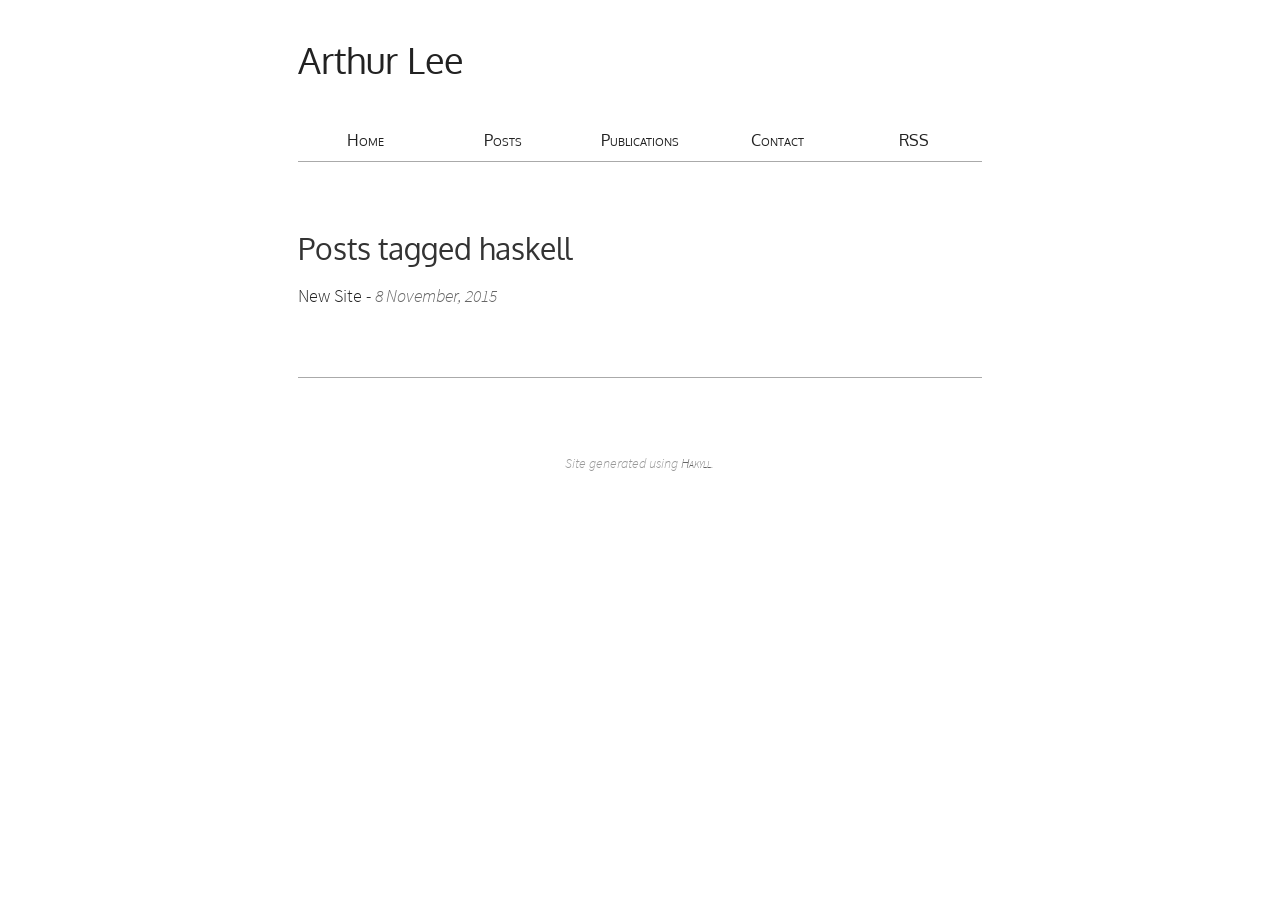
<file: tags/haskell.html>
<!DOCTYPE html>
<html>
  <head>
    <meta name="viewport" content="width=device-width, initial-scale=1.0" />
    <meta http-equiv="Content-Type" content="text/html; charset=UTF-8" />
    <meta name="description" content="Arthur's homepage." />
    <meta name="keywords" content="Arthur Lee, Lee Yirun Arthur, Arthur Li, homepage, blog, tech, programming, coding, data, data analytics, data science, software, engineering, haskell, python, i2r, oxford, waterloo, Singapore" />
    <title>Posts tagged haskell - Arthur</title>
    <link rel="stylesheet" type="text/css" href="../css/bootstrap.min.css" />
    <link rel="stylesheet" type="text/css" href="../css/core.css" />
    <link rel="image_src" href="../favicon.ico" />
    <link rel="alternate" type="application/rss+xml" title="arthur.li" href="../rss.xml" />
    <!-- Google Analytics -->
    <script type="text/javascript">
      (function(i,s,o,g,r,a,m){i['GoogleAnalyticsObject']=r;i[r]=i[r]||function(){
      (i[r].q=i[r].q||[]).push(arguments)},i[r].l=1*new Date();a=s.createElement(o),
      m=s.getElementsByTagName(o)[0];a.async=1;a.src=g;m.parentNode.insertBefore(a,m)
      })(window,document,'script','//www.google-analytics.com/analytics.js','ga');

      ga('create', 'UA-69868233-1', 'auto');
      ga('send', 'pageview');
    </script>
  </head>

  <body>
    <div class="container">
      <div class="row head">
        <div class="col-lg-8 col-lg-offset-2">
          <div class="page-header">
            <h1>
              <a href="../">Arthur Lee
              </a>
            </h1>
          </div>
          <ul class="nav nav-pills header">
            <li>
              <a href="../">Home</a>
            </li>
            <li>
              <a href="../posts.html">Posts</a>
            </li>
            <li>
              <a href="../publications.html">Publications</a>
            </li>
            <li>
              <a href="../contact.html">Contact</a>
            </li>
            <li>
              <a href="../rss.xml">RSS</a>
            </li>
          </ul>
        </div>
      </div>
      <div class="row content">
        <div class="col-lg-8 col-lg-offset-2">
          <h2>Posts tagged haskell</h2>
<ul class="posts">
  
  <li>
    <a href="../posts/2015-11-08-new-site.html">New Site</a> - <em> 8 November, 2015</em>
  </li>
  
</ul>

        </div>
      </div>
      <div class="row footer">
        <div class="col-lg-8 col-lg-offset-2">
          <div class="bottom">
            Site generated using <a href="http://jaspervdj.be/hakyll/">Hakyll</a>.
          </div>
        </div>
      </div>
    </div>
  </body>
</html>
</file>
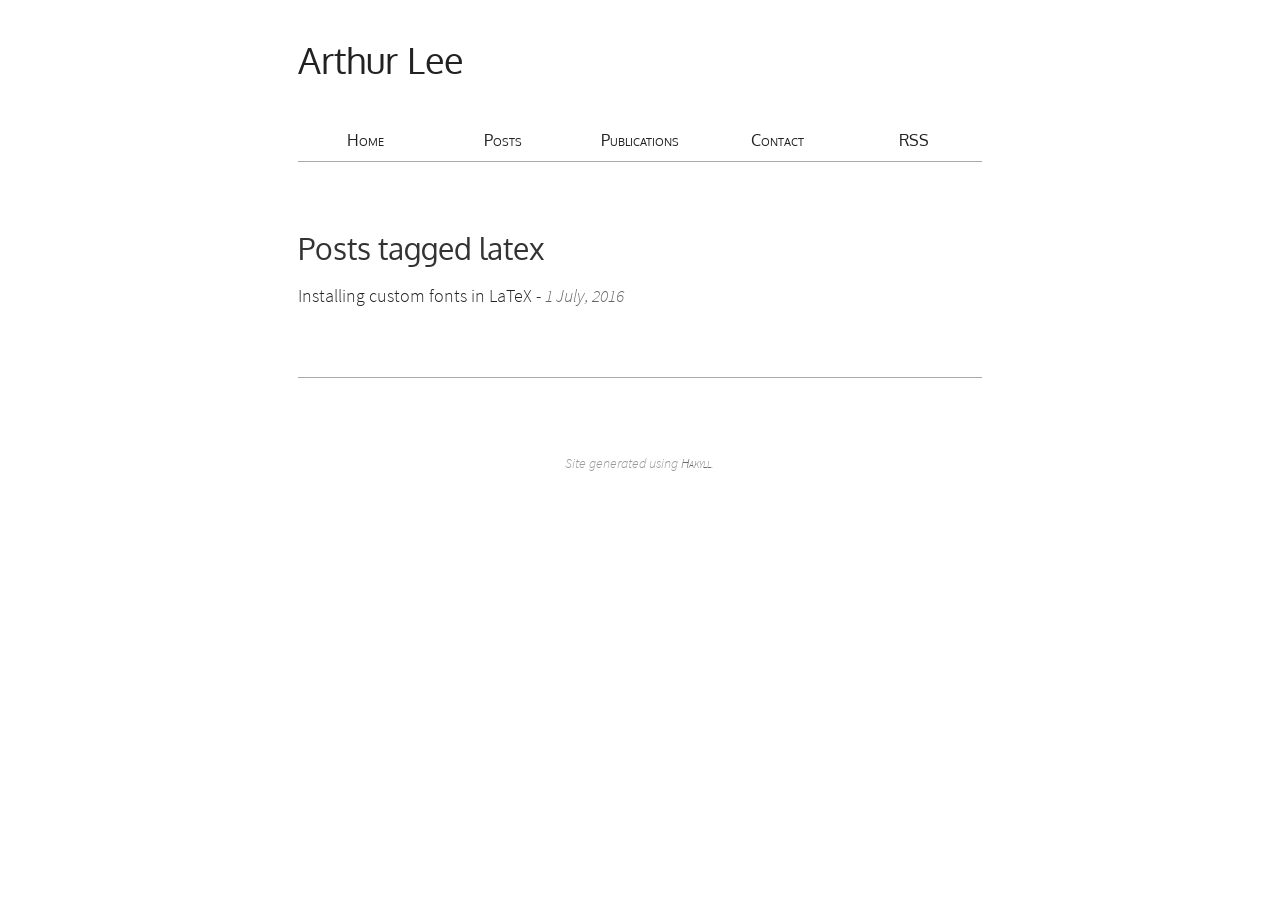
<file: tags/latex.html>
<!DOCTYPE html>
<html>
  <head>
    <meta name="viewport" content="width=device-width, initial-scale=1.0" />
    <meta http-equiv="Content-Type" content="text/html; charset=UTF-8" />
    <meta name="description" content="Arthur's homepage." />
    <meta name="keywords" content="Arthur Lee, Lee Yirun Arthur, Arthur Li, homepage, blog, tech, programming, coding, data, data analytics, data science, software, engineering, haskell, python, i2r, oxford, waterloo, Singapore" />
    <title>Posts tagged latex - Arthur</title>
    <link rel="stylesheet" type="text/css" href="../css/bootstrap.min.css" />
    <link rel="stylesheet" type="text/css" href="../css/core.css" />
    <link rel="image_src" href="../favicon.ico" />
    <link rel="alternate" type="application/rss+xml" title="arthur.li" href="../rss.xml" />
    <!-- Google Analytics -->
    <script type="text/javascript">
      (function(i,s,o,g,r,a,m){i['GoogleAnalyticsObject']=r;i[r]=i[r]||function(){
      (i[r].q=i[r].q||[]).push(arguments)},i[r].l=1*new Date();a=s.createElement(o),
      m=s.getElementsByTagName(o)[0];a.async=1;a.src=g;m.parentNode.insertBefore(a,m)
      })(window,document,'script','//www.google-analytics.com/analytics.js','ga');

      ga('create', 'UA-69868233-1', 'auto');
      ga('send', 'pageview');
    </script>
  </head>

  <body>
    <div class="container">
      <div class="row head">
        <div class="col-lg-8 col-lg-offset-2">
          <div class="page-header">
            <h1>
              <a href="../">Arthur Lee
              </a>
            </h1>
          </div>
          <ul class="nav nav-pills header">
            <li>
              <a href="../">Home</a>
            </li>
            <li>
              <a href="../posts.html">Posts</a>
            </li>
            <li>
              <a href="../publications.html">Publications</a>
            </li>
            <li>
              <a href="../contact.html">Contact</a>
            </li>
            <li>
              <a href="../rss.xml">RSS</a>
            </li>
          </ul>
        </div>
      </div>
      <div class="row content">
        <div class="col-lg-8 col-lg-offset-2">
          <h2>Posts tagged latex</h2>
<ul class="posts">
  
  <li>
    <a href="../posts/2016-07-01-installing-latex-fonts.html">Installing custom fonts in LaTeX</a> - <em> 1 July, 2016</em>
  </li>
  
</ul>

        </div>
      </div>
      <div class="row footer">
        <div class="col-lg-8 col-lg-offset-2">
          <div class="bottom">
            Site generated using <a href="http://jaspervdj.be/hakyll/">Hakyll</a>.
          </div>
        </div>
      </div>
    </div>
  </body>
</html>
</file>
<file: css/core.css>
@font-face{font-family:'Source Sans Pro';font-style:normal;font-weight:300;src:url('../fonts/SourceSansPro-Light.woff')}@font-face{font-family:'Source Sans Pro';font-style:italic;font-weight:300;src:url('../fonts/SourceSansPro-LightIt.woff')}@font-face{font-family:'Oxygen';font-style:normal;font-weight:400;src:url('../fonts/Oxygen-Regular.woff')}@font-face{font-family:'Source Code Pro';font-style:normal;font-weight:400;src:url('../fonts/SourceCodePro-Normal.woff')}body{font-size:16px;font-family:"Source Sans Pro"}h1,h2,h3,h4,h5,h6{font-family:Oxygen}a{color:#222;font-variant:small-caps}h1 a,h2 a,h3 a,h4 a,h5 a,h6 a{font-variant:inherit}a:hover{color:#555;text-decoration:none}a:active,a:focus{color:#222;text-decoration:none}p{line-height:30px;padding-top:0.1em;padding-bottom:0.1em;font-family:"Source Sans Pro"}pre{margin-bottom:20px;border:none}code{font-family:"Source Code Pro"}.nav{font-family:Oxygen;font-variant:small-caps}ul.nav{display:flex}.nav li{flex:1;text-align:center}.nav li a:hover{background-color:#fff;text-decoration:underline}.nav a:hover,.nav a:active,.nav a:focus{color:#222}.post-title{margin-bottom:5px;margin-top:0}.content .posts a{font-variant:inherit}.content .posts li{font-size:18px;list-style:none;padding:8px 0;margin-left:-40px}.content .posts li em{font-style:italic;color:#666}.head{padding:0 50px}.content{padding:50px 50px}.footer{padding:0 50px 30px 50px}@media screen and (max-width:768px){.content{padding:50px 10px}.footer{padding:0 10px 30px 10px}.head{padding:0 10px}}.metadata{padding-bottom:10px;padding-left:2px}p.metadata{font-size:14px}.tags{font-weight:bold;padding-left:5px}.date{font-style:italic;color:#222;padding-right:5px;margin-bottom:10px}.header{border-bottom:1px solid #aaa}.page-header{border-bottom:none}.bottom{text-align:center;padding:75px 0 60px 0;font-style:italic;color:#999;border-top:1px solid #aaa;font-size:14px}.bottom a{color:#666}table.sourceCode,tr.sourceCode,td.sourceCode,table.sourceCode pre{margin:0;padding:0;border:0;vertical-align:baseline;border:none;background-color:#fff}td.nums{text-align:right;padding-right:5px;padding-left:5px;background-color:#f0f0f0}td.sourceCode{padding-left:5px}code.sourceCode{background-color:#fff}pre.sourceCode{background-color:#fff;line-height:125%}td.nums pre{background-color:#f0f0f0;line-height:125%}code.sourceCode span.kw{color:#000;font-weight:bold}code.sourceCode span.dt{color:#204a87}code.sourceCode span.dv{color:#099}code.sourceCode span.bn{color:#0000cf}code.sourceCode span.fl{color:#0000cf}code.sourceCode span.ch{color:#d14}code.sourceCode span.st{color:#d14}code.sourceCode span.co{color:#998;font-style:italic}code.sourceCode span.ot{color:#333}code.sourceCode span.al{color:#ef2929}code.sourceCode span.fu{color:#333}code.sourceCode span.re{}code.sourceCode span.er{color:#a40000;border:1px solid #ef2929}
</file>
